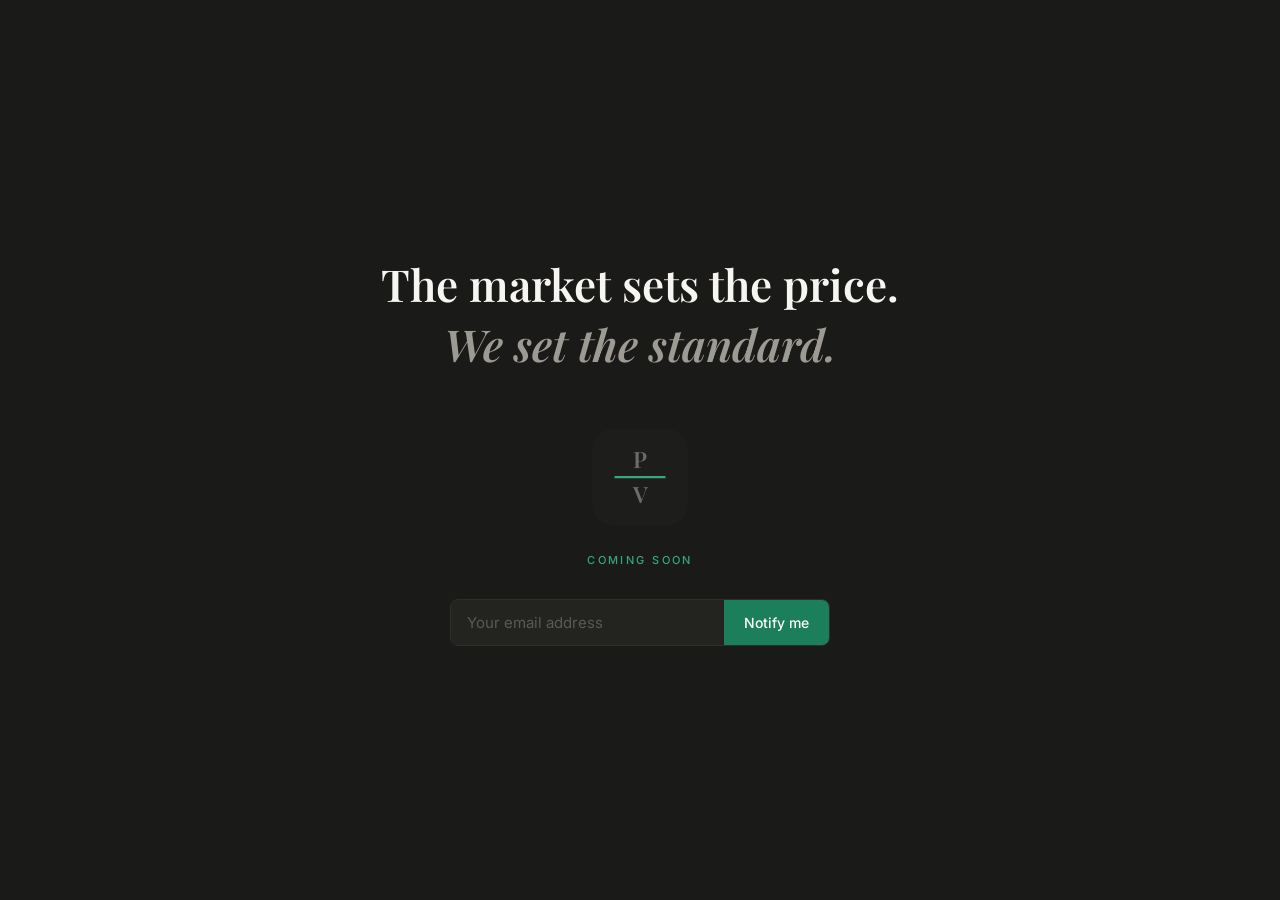
<file: index.html>
<!DOCTYPE html>
<html lang="en">
<head>
  <meta charset="UTF-8" />
  <meta name="viewport" content="width=device-width, initial-scale=1.0" />
  <title>Par Value — Coming Soon</title>
  <meta name="description" content="A better way to buy and sell golf equipment. Coming soon." />
  <link rel="preconnect" href="https://fonts.googleapis.com" />
  <link rel="preconnect" href="https://fonts.gstatic.com" crossorigin />
  <link href="https://fonts.googleapis.com/css2?family=Playfair+Display:ital,wght@0,500;0,600;1,500&family=Inter:wght@400;500&display=swap" rel="stylesheet" />
  <style>
    *, *::before, *::after { box-sizing: border-box; margin: 0; padding: 0; }

    body {
      background: #1A1A18;
      color: #F6F5F1;
      font-family: 'Inter', system-ui, sans-serif;
      min-height: 100vh;
      display: flex;
      flex-direction: column;
      align-items: center;
      justify-content: center;
      padding: 40px 24px;
      position: relative;
      overflow: hidden;
    }

    .bg-logo {
      position: absolute;
      top: 50%;
      left: 50%;
      transform: translate(-50%, -50%);
      opacity: 0.04;
      pointer-events: none;
      user-select: none;
    }

    .content {
      position: relative;
      z-index: 1;
      display: flex;
      flex-direction: column;
      align-items: center;
    }

    .eyebrow {
      font-size: 0.6875rem;
      font-weight: 500;
      text-transform: uppercase;
      letter-spacing: 0.22em;
      color: #35A87D;
      margin-bottom: 20px;
      text-align: center;
    }

    h1 {
      font-family: 'Playfair Display', Georgia, serif;
      font-size: clamp(1.75rem, 4vw, 2.75rem);
      font-weight: 600;
      line-height: 1.35;
      text-align: center;
      color: #F6F5F1;
      max-width: 720px;
      white-space: nowrap;
      margin-bottom: 20px;
    }

    h1 em { font-style: italic; color: #9C9A92; }

    .divider {
      width: 1px;
      height: 48px;
      background: #2E2E2A;
      margin: 36px auto;
    }

    p {
      font-size: 1rem;
      color: #9C9A92;
      text-align: center;
      max-width: 380px;
      line-height: 1.7;
      margin-bottom: 40px;
    }

    .notify-form {
      display: flex;
      max-width: 380px;
      width: 100%;
      border: 1px solid #2E2E2A;
      border-radius: 8px;
      overflow: hidden;
    }

    .notify-form input {
      flex: 1;
      padding: 13px 16px;
      background: #232320;
      border: none;
      color: #F6F5F1;
      font-size: 0.9375rem;
      font-family: 'Inter', sans-serif;
      outline: none;
    }

    .notify-form input::placeholder { color: #5A5955; }

    .notify-form button {
      padding: 13px 20px;
      background: #1A7F5A;
      color: #fff;
      border: none;
      font-size: 0.875rem;
      font-weight: 500;
      font-family: 'Inter', sans-serif;
      cursor: pointer;
      white-space: nowrap;
    }

    .notify-form button:hover { background: #14674A; }

    .success {
      display: none;
      font-size: 0.9rem;
      color: #35A87D;
      text-align: center;
      margin-top: 14px;
      letter-spacing: 0.02em;
    }
  </style>
</head>
<body>

  <div class="content">

    <h1>The market sets the price.<br><em>We set the standard.</em></h1>

    <div style="margin: 36px 0 24px;">
      <svg xmlns="http://www.w3.org/2000/svg" viewBox="0 0 256 256" width="96" height="96">
        <rect width="256" height="256" rx="56" fill="#232320" opacity="0.35"/>
        <line x1="60" y1="128" x2="196" y2="128" stroke="#35A87D" stroke-width="6"/>
        <text x="128" y="104" text-anchor="middle" opacity="0.35" style="font-family:'Playfair Display',Georgia,serif;font-size:60px;font-weight:600;fill:#FFFFFF">P</text>
        <text x="128" y="196" text-anchor="middle" opacity="0.35" style="font-family:'Playfair Display',Georgia,serif;font-size:60px;font-weight:600;fill:#FFFFFF">V</text>
      </svg>
    </div>

    <div class="eyebrow" style="margin-bottom: 32px;">Coming soon</div>

    <form class="notify-form" action="https://formspree.io/f/xvzjzedj" method="POST">
      <input type="email" name="email" placeholder="Your email address" required />
      <button type="submit">Notify me</button>
    </form>

    <p class="success" id="success">You're on the list. We'll be in touch.</p>

  </div>

  <script>
    const form = document.querySelector('.notify-form');
    form.addEventListener('submit', async (e) => {
      e.preventDefault();
      const data = new FormData(form);
      const res = await fetch(form.action, {
        method: 'POST',
        body: data,
        headers: { 'Accept': 'application/json' }
      });
      if (res.ok) {
        form.style.display = 'none';
        document.getElementById('success').style.display = 'block';
      }
    });
  </script>

</body>
</html>
</file>
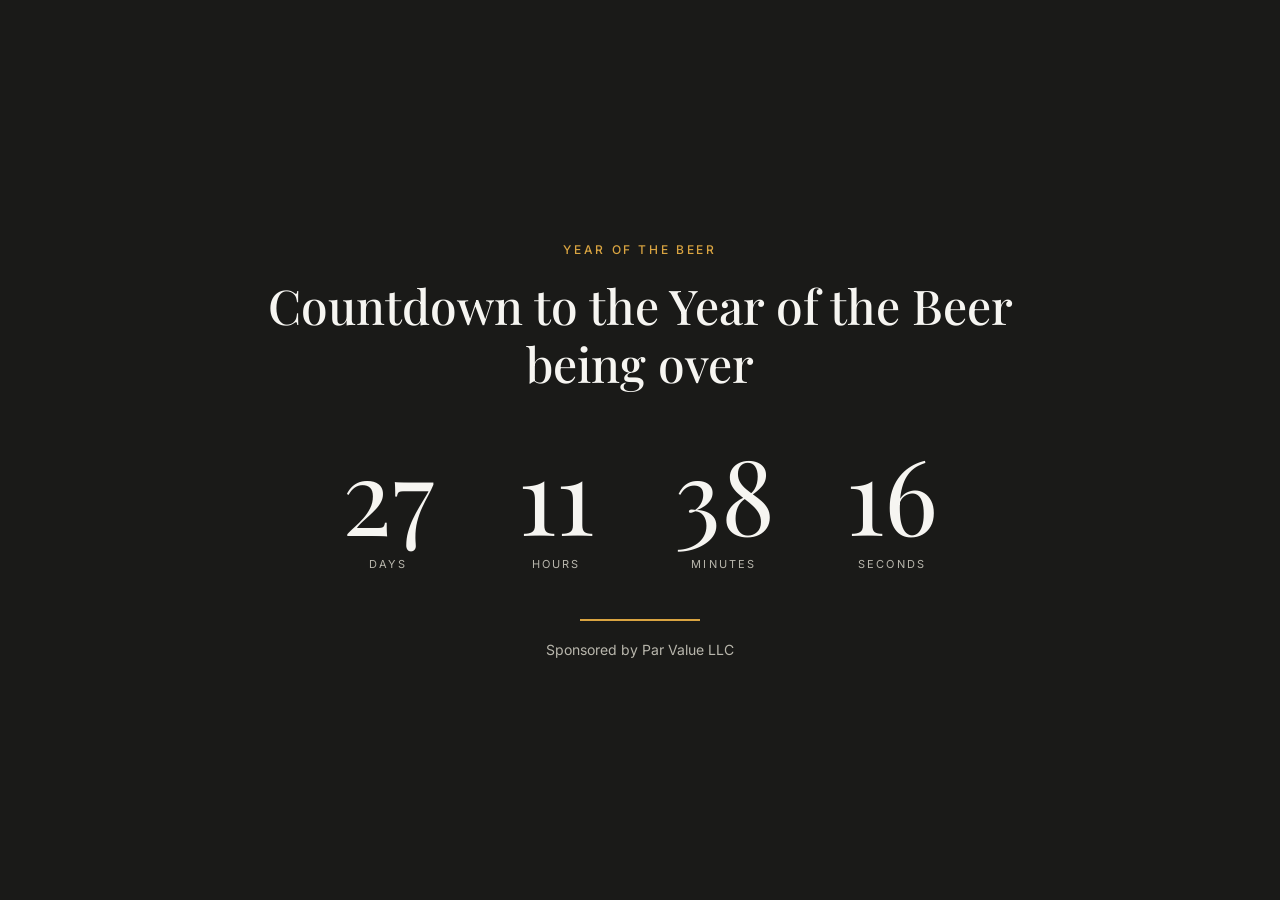
<file: yearofthebeer/index.html>
<!DOCTYPE html>
<html lang="en">
<head>
  <meta charset="UTF-8" />
  <meta name="viewport" content="width=device-width, initial-scale=1.0" />
  <title>Year of the Beer — Countdown</title>
  <meta name="description" content="Countdown to the Year of the Beer being over." />
  <link rel="preconnect" href="https://fonts.googleapis.com" />
  <link rel="preconnect" href="https://fonts.gstatic.com" crossorigin />
  <link href="https://fonts.googleapis.com/css2?family=Playfair+Display:ital,wght@0,500;0,600;1,500&family=Inter:wght@400;500;600&display=swap" rel="stylesheet" />
  <style>
    *, *::before, *::after { box-sizing: border-box; margin: 0; padding: 0; }

    body {
      background: #1A1A18;
      color: #F6F5F1;
      font-family: 'Inter', system-ui, sans-serif;
      min-height: 100vh;
      display: flex;
      flex-direction: column;
      align-items: center;
      justify-content: center;
      padding: 40px 20px;
      text-align: center;
    }

    .eyebrow {
      font-size: 0.75rem;
      font-weight: 500;
      text-transform: uppercase;
      letter-spacing: 0.22em;
      color: #D9A441;
      margin-bottom: 20px;
    }

    h1 {
      font-family: 'Playfair Display', Georgia, serif;
      font-weight: 500;
      font-size: clamp(1.75rem, 5vw, 3rem);
      line-height: 1.2;
      max-width: 780px;
      margin-bottom: 48px;
    }

    .clock {
      display: flex;
      gap: clamp(10px, 3vw, 28px);
      justify-content: center;
    }

    .unit {
      display: flex;
      flex-direction: column;
      align-items: center;
      min-width: clamp(64px, 18vw, 140px);
    }

    .num {
      font-family: 'Playfair Display', Georgia, serif;
      font-variant-numeric: tabular-nums;
      font-size: clamp(2.5rem, 11vw, 6.5rem);
      line-height: 1;
      color: #F6F5F1;
    }

    .label {
      margin-top: 12px;
      font-size: 0.6875rem;
      text-transform: uppercase;
      letter-spacing: 0.2em;
      color: #B8B6AC;
    }

    .rule {
      width: 120px;
      height: 2px;
      background: #D9A441;
      margin: 48px auto 20px;
    }

    .target {
      font-size: 0.875rem;
      color: #B8B6AC;
    }

    .done { display: none; font-family: 'Playfair Display', Georgia, serif; font-size: clamp(2rem, 7vw, 4rem); }
    body.over .clock, body.over .rule, body.over .target { display: none; }
    body.over .done { display: block; }
  </style>
</head>
<body>
  <div class="eyebrow">Year of the Beer</div>
  <h1>Countdown to the Year of the Beer being over</h1>

  <div class="clock" role="timer" aria-live="off">
    <div class="unit"><span class="num" id="d">--</span><span class="label">Days</span></div>
    <div class="unit"><span class="num" id="h">--</span><span class="label">Hours</span></div>
    <div class="unit"><span class="num" id="m">--</span><span class="label">Minutes</span></div>
    <div class="unit"><span class="num" id="s">--</span><span class="label">Seconds</span></div>
  </div>

  <div class="done">The Year of the Beer is over.</div>

  <div class="rule"></div>
  <div class="target">Sponsored by Par Value LLC</div>

  <script>
    // Midnight Eastern (EST, UTC-5) on 1/1/2027 — same moment for every viewer.
    const TARGET = Date.parse('2027-01-01T00:00:00-05:00')

    const pad = n => String(n).padStart(2, '0')
    const els = { d: document.getElementById('d'), h: document.getElementById('h'), m: document.getElementById('m'), s: document.getElementById('s') }

    function tick() {
      const ms = TARGET - Date.now()
      if (ms <= 0) {
        document.body.classList.add('over')
        return
      }
      const total = Math.floor(ms / 1000)
      els.d.textContent = Math.floor(total / 86400)
      els.h.textContent = pad(Math.floor((total % 86400) / 3600))
      els.m.textContent = pad(Math.floor((total % 3600) / 60))
      els.s.textContent = pad(total % 60)
    }

    tick()
    setInterval(tick, 250)
  </script>
</body>
</html>
</file>
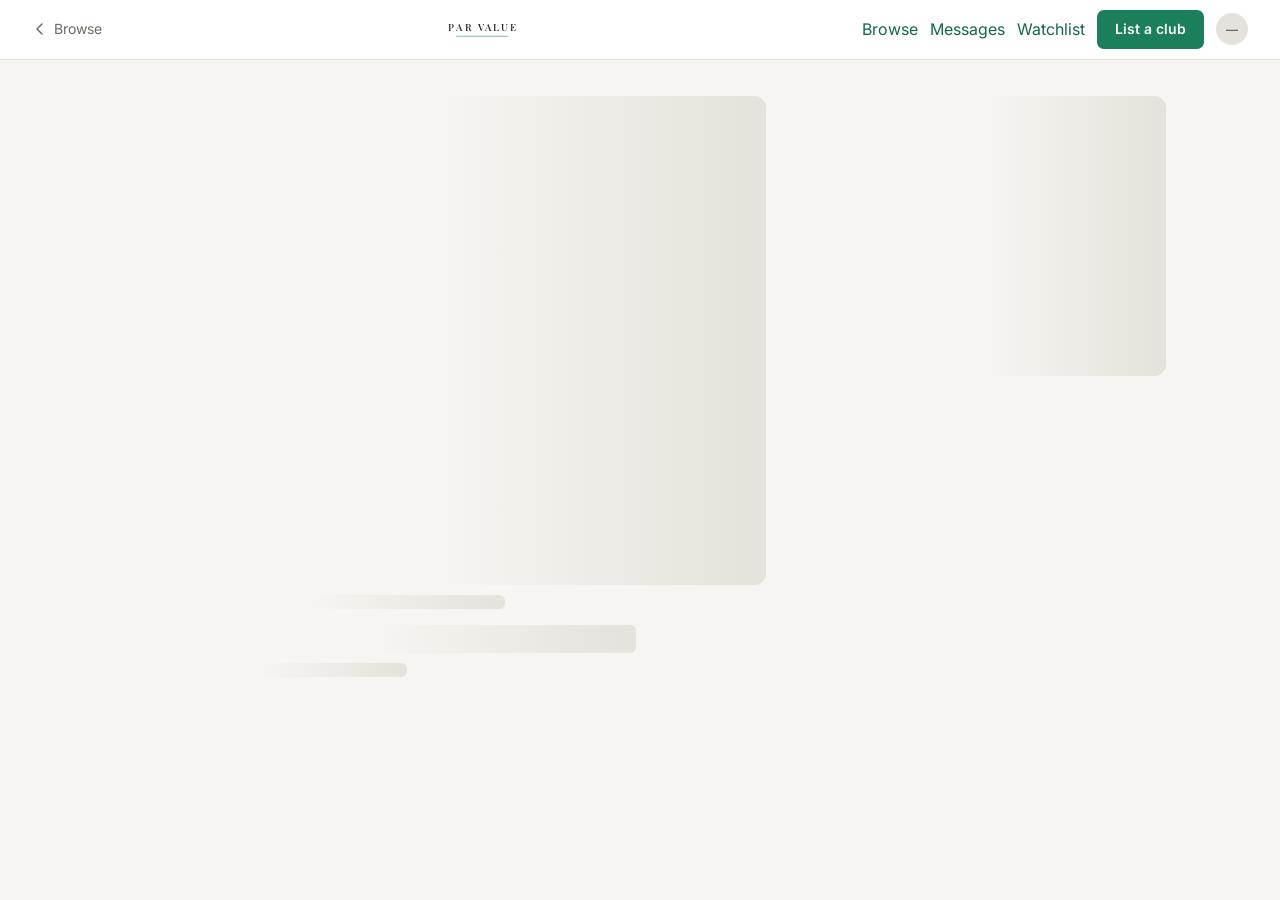
<file: listing.html>
<!DOCTYPE html>
<html lang="en">
<head>
  <meta charset="UTF-8" />
  <meta name="viewport" content="width=device-width, initial-scale=1.0" />
  <title>Listing — Par Value</title>
  <link rel="preconnect" href="https://fonts.googleapis.com" />
  <link rel="preconnect" href="https://fonts.gstatic.com" crossorigin />
  <link href="https://fonts.googleapis.com/css2?family=Playfair+Display:ital,wght@0,500;0,600;1,500&family=Inter:wght@400;500;600&display=swap" rel="stylesheet" />
  <link rel="stylesheet" href="css/styles.css" />
  <style>
    body { background: var(--pv-paper); }

    /* ── Nav ── */
    .nav {
      background: var(--pv-surface);
      border-bottom: 1px solid var(--pv-border);
      padding: 0 32px;
      display: flex;
      align-items: center;
      justify-content: space-between;
      height: 60px;
      position: sticky;
      top: 0;
      z-index: 100;
    }
    .nav-logo svg { display: block; }
    .nav-back {
      font-size: 0.875rem;
      color: var(--pv-text-secondary);
      text-decoration: none;
      display: flex;
      align-items: center;
      gap: 6px;
    }
    .nav-back:hover { color: var(--pv-ink); text-decoration: none; }
    .nav-actions { display: flex; align-items: center; gap: 12px; }
    .btn-sell {
      padding: 8px 18px;
      background: var(--pv-green);
      color: #fff;
      border: none;
      border-radius: 7px;
      font-size: 0.875rem;
      font-weight: 600;
      font-family: var(--font-sans);
      cursor: pointer;
      text-decoration: none;
    }
    .btn-sell:hover { background: var(--pv-green-dark); text-decoration: none; color: #fff; }

    /* ── Layout ── */
    .listing-wrap {
      max-width: 1100px;
      margin: 0 auto;
      padding: 36px 24px 80px;
      display: grid;
      grid-template-columns: 1fr 360px;
      gap: 40px;
      align-items: start;
    }

    /* ── Left column ── */
    /* Photo gallery */
    .gallery { margin-bottom: 32px; }

    .gallery-main {
      aspect-ratio: 4/3;
      border-radius: 12px;
      overflow: hidden;
      background: var(--pv-paper);
      border: 1px solid var(--pv-border);
      position: relative;
      margin-bottom: 10px;
    }

    .gallery-main img {
      width: 100%;
      height: 100%;
      object-fit: cover;
    }

    .gallery-placeholder {
      width: 100%;
      height: 100%;
      display: flex;
      align-items: center;
      justify-content: center;
      color: var(--pv-border);
    }

    .gallery-placeholder svg { width: 72px; height: 72px; }

    .gallery-thumbs {
      display: flex;
      gap: 8px;
      overflow-x: auto;
      scrollbar-width: none;
    }

    .gallery-thumbs::-webkit-scrollbar { display: none; }

    .gallery-thumb {
      flex-shrink: 0;
      width: 72px;
      height: 72px;
      border-radius: 7px;
      overflow: hidden;
      border: 2px solid transparent;
      cursor: pointer;
      transition: border-color 0.12s;
    }

    .gallery-thumb.active { border-color: var(--pv-green); }
    .gallery-thumb img { width: 100%; height: 100%; object-fit: cover; }

    /* Club details */
    .listing-header { margin-bottom: 24px; }

    .listing-category {
      font-size: 0.6875rem;
      font-weight: 600;
      text-transform: uppercase;
      letter-spacing: 0.12em;
      color: var(--pv-text-tertiary);
      margin-bottom: 6px;
      display: flex;
      align-items: center;
      gap: 6px;
    }

    .listing-category svg { color: var(--pv-text-tertiary); }

    .listing-title {
      font-family: var(--font-display);
      font-size: 1.75rem;
      font-weight: 600;
      line-height: 1.2;
      margin-bottom: 8px;
    }

    .listing-brand-model {
      font-size: 1rem;
      color: var(--pv-text-secondary);
      margin-bottom: 16px;
    }

    .listing-specs {
      display: flex;
      flex-wrap: wrap;
      gap: 8px;
      margin-bottom: 20px;
    }

    .spec-tag {
      padding: 5px 12px;
      border: 1px solid var(--pv-border);
      border-radius: 6px;
      font-size: 0.8125rem;
      color: var(--pv-text-secondary);
      background: var(--pv-surface);
    }

    .spec-tag strong { color: var(--pv-ink); font-weight: 600; }

    .listing-description {
      font-size: 0.9375rem;
      line-height: 1.7;
      color: var(--pv-text-secondary);
      margin-bottom: 28px;
    }

    /* Market section */
    .market-section {
      background: var(--pv-surface);
      border: 1px solid var(--pv-border);
      border-radius: 12px;
      padding: 24px;
      margin-bottom: 20px;
    }

    .market-section h3 {
      font-size: 0.75rem;
      font-weight: 600;
      text-transform: uppercase;
      letter-spacing: 0.12em;
      color: var(--pv-text-tertiary);
      margin-bottom: 16px;
    }

    /* Price history chart */
    .price-chart-wrap { margin-top: 20px; }
    .price-chart-wrap h3 { margin-bottom: 12px; }

    .price-chart {
      width: 100%;
      height: 80px;
      overflow: visible;
    }

    .chart-no-data {
      font-size: 0.8125rem;
      color: var(--pv-text-tertiary);
      font-style: italic;
    }

    .price-chart-meta {
      display: flex;
      justify-content: space-between;
      margin-top: 6px;
      font-size: 0.75rem;
      color: var(--pv-text-tertiary);
    }

    /* Condition ratings summary */
    .ratings-section {
      background: var(--pv-surface);
      border: 1px solid var(--pv-border);
      border-radius: 12px;
      padding: 24px;
      margin-bottom: 20px;
    }

    .ratings-section h3 {
      font-size: 0.75rem;
      font-weight: 600;
      text-transform: uppercase;
      letter-spacing: 0.12em;
      color: var(--pv-text-tertiary);
      margin-bottom: 16px;
    }

    .rating-row {
      display: flex;
      align-items: center;
      gap: 10px;
      margin-bottom: 8px;
    }

    .rating-row:last-child { margin-bottom: 0; }

    .rating-label {
      font-size: 0.8125rem;
      width: 120px;
      flex-shrink: 0;
      color: var(--pv-text-secondary);
    }

    .rating-bar-track {
      flex: 1;
      height: 6px;
      background: var(--pv-paper);
      border-radius: 3px;
      overflow: hidden;
    }

    .rating-bar-fill {
      height: 100%;
      border-radius: 3px;
      background: var(--pv-green);
      transition: width 0.4s;
    }

    .rating-count {
      font-size: 0.75rem;
      color: var(--pv-text-tertiary);
      width: 20px;
      text-align: right;
    }

    /* ── Right column (sticky sidebar) ── */
    .listing-sidebar {
      position: sticky;
      top: 80px;
      display: flex;
      flex-direction: column;
      gap: 16px;
    }

    .price-card {
      background: var(--pv-surface);
      border: 1px solid var(--pv-border);
      border-radius: 12px;
      padding: 24px;
    }

    .price-card .asking-label {
      font-size: 0.6875rem;
      font-weight: 600;
      text-transform: uppercase;
      letter-spacing: 0.12em;
      color: var(--pv-text-tertiary);
      margin-bottom: 4px;
    }

    .price-card .asking-price {
      font-family: var(--font-display);
      font-size: 2.25rem;
      font-weight: 600;
      color: var(--pv-ink);
      margin-bottom: 6px;
      line-height: 1;
    }

    .price-card .condition-badge {
      display: inline-flex;
      align-items: center;
      gap: 5px;
      padding: 4px 10px;
      border-radius: 5px;
      font-size: 0.75rem;
      font-weight: 600;
      background: var(--pv-paper);
      color: var(--pv-text-secondary);
      margin-bottom: 20px;
    }

    .price-card .par-meter-wrap { margin-bottom: 20px; }

    .btn-buy {
      width: 100%;
      padding: 13px;
      background: var(--pv-green);
      color: #fff;
      border: none;
      border-radius: 8px;
      font-size: 1rem;
      font-weight: 600;
      font-family: var(--font-sans);
      cursor: pointer;
      margin-bottom: 10px;
      transition: background 0.15s;
    }

    .btn-buy:hover { background: var(--pv-green-dark); }

    .btn-offer {
      width: 100%;
      padding: 12px;
      background: var(--pv-surface);
      color: var(--pv-ink);
      border: 1px solid var(--pv-border);
      border-radius: 8px;
      font-size: 0.9375rem;
      font-weight: 600;
      font-family: var(--font-sans);
      cursor: pointer;
      margin-bottom: 10px;
      transition: border-color 0.15s;
    }

    .btn-offer:hover { border-color: var(--pv-ink); }

    .btn-message {
      width: 100%;
      padding: 11px;
      background: transparent;
      color: var(--pv-text-secondary);
      border: 1px solid var(--pv-border);
      border-radius: 8px;
      font-size: 0.875rem;
      font-weight: 500;
      font-family: var(--font-sans);
      cursor: pointer;
      transition: color 0.15s, border-color 0.15s;
    }

    .btn-message:hover { color: var(--pv-ink); border-color: var(--pv-ink); }

    .price-card-footer {
      display: flex;
      align-items: center;
      justify-content: center;
      gap: 6px;
      margin-top: 16px;
      font-size: 0.75rem;
      color: var(--pv-text-tertiary);
    }

    /* Seller card */
    .seller-card {
      background: var(--pv-surface);
      border: 1px solid var(--pv-border);
      border-radius: 12px;
      padding: 20px;
    }

    .seller-card h3 {
      font-size: 0.6875rem;
      font-weight: 600;
      text-transform: uppercase;
      letter-spacing: 0.12em;
      color: var(--pv-text-tertiary);
      margin-bottom: 14px;
    }

    .seller-info {
      display: flex;
      align-items: center;
      gap: 12px;
    }

    .seller-avatar {
      width: 44px;
      height: 44px;
      border-radius: 50%;
      background: var(--pv-paper);
      border: 1px solid var(--pv-border);
      display: flex;
      align-items: center;
      justify-content: center;
      font-size: 1rem;
      font-weight: 600;
      color: var(--pv-text-secondary);
      flex-shrink: 0;
      overflow: hidden;
    }

    .seller-avatar img { width: 100%; height: 100%; object-fit: cover; }

    .seller-name {
      font-weight: 600;
      font-size: 0.9375rem;
      color: var(--pv-ink);
    }

    .seller-meta {
      font-size: 0.8125rem;
      color: var(--pv-text-secondary);
      margin-top: 2px;
    }

    .seller-type-badge {
      display: inline-block;
      padding: 2px 7px;
      border-radius: 4px;
      font-size: 0.6875rem;
      font-weight: 600;
      background: #E8F5EE;
      color: var(--pv-green);
      margin-left: 6px;
    }

    /* Offer modal */
    .modal-overlay {
      display: none;
      position: fixed;
      inset: 0;
      background: rgba(0,0,0,0.4);
      z-index: 200;
      align-items: center;
      justify-content: center;
    }

    .modal-overlay.open { display: flex; }

    .modal {
      background: var(--pv-surface);
      border-radius: 16px;
      padding: 32px;
      width: 100%;
      max-width: 400px;
      margin: 20px;
    }

    .modal h2 {
      font-family: var(--font-display);
      font-size: 1.25rem;
      font-weight: 600;
      margin-bottom: 6px;
    }

    .modal p { font-size: 0.875rem; color: var(--pv-text-secondary); margin-bottom: 20px; }

    .modal .fg { margin-bottom: 16px; }
    .modal .fg label {
      display: block;
      font-size: 0.75rem;
      font-weight: 600;
      text-transform: uppercase;
      letter-spacing: 0.12em;
      color: var(--pv-text-tertiary);
      margin-bottom: 6px;
    }

    .modal .price-input-wrap { position: relative; }
    .modal .price-input-wrap span {
      position: absolute;
      left: 14px;
      top: 50%;
      transform: translateY(-50%);
      color: var(--pv-text-secondary);
    }
    .modal .price-input-wrap input {
      width: 100%;
      padding: 11px 14px 11px 26px;
      border: 1px solid var(--pv-border);
      border-radius: 8px;
      font-size: 1.125rem;
      font-family: var(--font-sans);
      outline: none;
    }
    .modal .price-input-wrap input:focus { border-color: var(--pv-green); }

    .modal-actions { display: flex; gap: 10px; margin-top: 4px; }
    .modal-actions .btn-buy { margin-bottom: 0; }
    .btn-cancel {
      padding: 12px 18px;
      background: transparent;
      color: var(--pv-text-secondary);
      border: 1px solid var(--pv-border);
      border-radius: 8px;
      font-size: 0.9375rem;
      font-weight: 500;
      font-family: var(--font-sans);
      cursor: pointer;
    }

    .error-msg {
      background: #FEF2F2;
      border: 1px solid #FECACA;
      color: #991B1B;
      font-size: 0.875rem;
      padding: 10px 14px;
      border-radius: 8px;
      margin-bottom: 14px;
      display: none;
    }

    /* Loading skeleton */
    .skeleton {
      background: linear-gradient(90deg, var(--pv-paper) 25%, var(--pv-border) 50%, var(--pv-paper) 75%);
      background-size: 200% 100%;
      animation: shimmer 1.4s infinite;
      border-radius: 6px;
    }
    @keyframes shimmer { to { background-position: -200% 0; } }

    @media (max-width: 860px) {
      .listing-wrap {
        grid-template-columns: 1fr;
        padding: 24px 16px 60px;
        gap: 28px;
      }
      .listing-sidebar { position: static; }
      .listing-sidebar { order: -1; }
    }
  </style>
</head>
<body>

  <nav class="nav">
    <a class="nav-back" href="browse.html">
      <svg width="16" height="16" viewBox="0 0 16 16" fill="none"><path d="M10 3L5 8l5 5" stroke="currentColor" stroke-width="1.5" stroke-linecap="round" stroke-linejoin="round"/></svg>
      Browse
    </a>
    <a class="nav-logo" href="browse.html">
      <svg xmlns="http://www.w3.org/2000/svg" viewBox="0 0 440 100" height="26">
        <text x="224" y="54" text-anchor="middle" style="font-family:'Playfair Display',Georgia,serif;font-size:38px;font-weight:500;letter-spacing:8px;fill:#1A1A18">PAR VALUE</text>
        <line x1="120" y1="74" x2="320" y2="74" stroke="#1A7F5A" stroke-width="2"/>
      </svg>
    </a>
    <div class="nav-actions">
      <a class="nav-link" href="browse.html">Browse</a>
      <a class="nav-link" href="messages.html">Messages</a>
      <a class="nav-link" href="watchlist.html">Watchlist</a>
      <a class="btn-sell" href="sell.html">List a club</a>
      <button class="nav-user" id="nav-user-btn" style="width:32px;height:32px;border-radius:50%;background:var(--pv-border);border:none;cursor:pointer;font-size:0.75rem;font-weight:600;font-family:var(--font-sans);color:var(--pv-text-secondary)">—</button>
    </div>
  </nav>

  <div class="listing-wrap" id="listing-wrap">
    <!-- Content injected by JS -->
    <div>
      <div class="skeleton" style="aspect-ratio:4/3;border-radius:12px;margin-bottom:10px"></div>
      <div class="skeleton" style="height:14px;width:60%;margin-bottom:16px"></div>
      <div class="skeleton" style="height:28px;width:80%;margin-bottom:10px"></div>
      <div class="skeleton" style="height:14px;width:45%"></div>
    </div>
    <div>
      <div class="skeleton" style="height:280px;border-radius:12px"></div>
    </div>
  </div>

  <!-- Offer modal -->
  <div class="modal-overlay" id="offer-modal">
    <div class="modal">
      <h2>Make an offer</h2>
      <p id="offer-modal-subtitle">Seller will have 48 hours to accept or decline.</p>
      <div class="error-msg" id="offer-error"></div>
      <div class="fg">
        <label>Your offer</label>
        <div class="price-input-wrap">
          <span>$</span>
          <input type="number" id="offer-amount" min="1" step="1" placeholder="0" />
        </div>
      </div>
      <div class="fg">
        <label>Message (optional)</label>
        <textarea id="offer-message" style="width:100%;padding:10px 14px;border:1px solid var(--pv-border);border-radius:8px;font-size:0.9375rem;font-family:var(--font-sans);resize:none;height:72px;outline:none" placeholder="Any notes for the seller…"></textarea>
      </div>
      <div class="modal-actions">
        <button class="btn-buy" id="offer-submit-btn" onclick="submitOffer()">Send offer</button>
        <button class="btn-cancel" onclick="closeOfferModal()">Cancel</button>
      </div>
    </div>
  </div>

  <script type="module">
    import { supabase } from './js/supabase.js'
    import { getMarketAverage, getPriceHistory, renderParMeter } from './js/market.js'
    import { STATE_NAME } from './js/states.js'
    import { initNav } from './js/nav.js'

    const params = new URLSearchParams(location.search)
    const listingId = params.get('id')

    const navResult = await initNav(supabase)
    const session = navResult?.session ?? null

    if (!listingId) {
      window.location.href = 'browse.html'
    }

    // ── Load listing ────────────────────────────────────────
    const { data: listing, error } = await supabase
      .from('listings')
      .select(`
        *,
        listing_images(url, position),
        profiles:user_id(id, full_name, avatar_url, seller_type, rating, sales_count, state)
      `)
      .eq('id', listingId)
      .single()

    if (error || !listing) {
      document.getElementById('listing-wrap').innerHTML = `
        <div style="grid-column:1/-1;text-align:center;padding:80px 20px">
          <h2 style="font-family:var(--font-display);margin-bottom:8px">Listing not found</h2>
          <p style="color:var(--pv-text-secondary)">It may have been removed. <a href="browse.html">Browse other clubs</a></p>
        </div>
      `
      return
    }

    const images = [...(listing.listing_images || [])].sort((a, b) => a.position - b.position)
    const seller = listing.profiles

    // ── Log view (fire-and-forget) ───────────────────────────
    supabase.from('listing_views').insert({ listing_id: listingId, viewer_id: session?.user?.id ?? null })

    // ── Load market + price history in parallel ─────────────
    const [marketRow, priceHistory, conditionRatings, watchlistRow] = await Promise.all([
      getMarketAverage(listing.brand, listing.model, listing.condition),
      getPriceHistory(listing.brand, listing.model, 90),
      supabase.from('condition_ratings').select('actual_condition').eq('listing_id', listingId),
      session ? supabase.from('watchlist').select('id').eq('listing_id', listingId).eq('user_id', session.user.id).maybeSingle() : Promise.resolve({ data: null }),
    ])

    let isWatching = !!watchlistRow?.data

    // ── Render page ─────────────────────────────────────────
    const isOwner = session?.user?.id === listing.user_id

    document.title = `${listing.brand} ${listing.model} — Par Value`

    document.getElementById('listing-wrap').innerHTML = `
      <!-- Left column -->
      <div class="listing-left">

        <!-- Gallery -->
        <div class="gallery">
          <div class="gallery-main" id="gallery-main">
            ${images.length
              ? `<img id="main-img" src="${images[0].url}" alt="${listing.brand} ${listing.model}" />`
              : `<div class="gallery-placeholder">${catIconLarge(listing.category)}</div>`
            }
          </div>
          ${images.length > 1 ? `
            <div class="gallery-thumbs">
              ${images.map((img, i) => `
                <div class="gallery-thumb ${i === 0 ? 'active' : ''}" onclick="setMainPhoto('${img.url}', this)">
                  <img src="${img.url}" alt="Photo ${i+1}" />
                </div>
              `).join('')}
            </div>
          ` : ''}
        </div>

        <!-- Club header -->
        <div class="listing-header">
          <div class="listing-category">
            ${catIconSmall(listing.category)}
            ${CAT_LABELS[listing.category] || listing.category}
          </div>
          <h1 class="listing-title">${listing.brand} ${listing.model}</h1>
          <div class="listing-specs">
            ${specTag('Condition', CONDITION_LABELS[listing.condition] || listing.condition)}
            ${listing.year ? specTag('Year', listing.year) : ''}
            ${listing.loft ? specTag('Loft', listing.loft) : ''}
            ${listing.flex ? specTag('Flex', FLEX_LABELS[listing.flex] || listing.flex) : ''}
            ${listing.shaft ? specTag('Shaft', listing.shaft) : ''}
            ${specTag('Hand', listing.hand === 'left' ? 'Left-handed' : 'Right-handed')}
            ${listing.location ? specTag('Location', listing.location) : ''}
          </div>
          ${listing.description ? `<p class="listing-description">${escapeHTML(listing.description)}</p>` : ''}
        </div>

        <!-- Market pricing -->
        <div class="market-section">
          <h3>Market pricing</h3>
          <div id="par-meter-container"></div>
          ${marketRow ? `
            <div style="display:flex;gap:24px;margin-top:16px;padding-top:16px;border-top:1px solid var(--pv-border)">
              <div>
                <div style="font-size:0.6875rem;font-weight:600;text-transform:uppercase;letter-spacing:0.1em;color:var(--pv-text-tertiary);margin-bottom:3px">Avg price</div>
                <div style="font-size:1rem;font-weight:600;color:var(--pv-ink)">$${fmt(marketRow.avg_price)}</div>
              </div>
              <div>
                <div style="font-size:0.6875rem;font-weight:600;text-transform:uppercase;letter-spacing:0.1em;color:var(--pv-text-tertiary);margin-bottom:3px">Low</div>
                <div style="font-size:1rem;font-weight:600;color:var(--pv-below-par)">$${fmt(marketRow.low_price)}</div>
              </div>
              <div>
                <div style="font-size:0.6875rem;font-weight:600;text-transform:uppercase;letter-spacing:0.1em;color:var(--pv-text-tertiary);margin-bottom:3px">High</div>
                <div style="font-size:1rem;font-weight:600;color:var(--pv-above-par)">$${fmt(marketRow.high_price)}</div>
              </div>
            </div>
          ` : ''}

          <!-- Price history chart -->
          <div class="price-chart-wrap">
            <h3>Price history (90 days)</h3>
            <div id="price-chart-container"></div>
          </div>
        </div>

        <!-- Buyer condition ratings -->
        <div class="ratings-section" id="ratings-section" style="display:none">
          <h3>Buyer condition ratings</h3>
          <div id="ratings-bars"></div>
        </div>

      </div>

      <!-- Right column -->
      <div class="listing-sidebar">

        <div class="price-card">
          <div class="asking-label">Asking price</div>
          <div class="asking-price">$${fmt(listing.price)}</div>
          <span class="condition-badge">
            <svg width="8" height="8" viewBox="0 0 8 8"><circle cx="4" cy="4" r="3.5" fill="${conditionColor(listing.condition)}"/></svg>
            ${CONDITION_LABELS[listing.condition] || listing.condition}
          </span>

          <div class="par-meter-wrap" id="par-meter-sidebar"></div>

          ${isOwner
            ? `<a href="sell.html?edit=${listing.id}" class="btn-buy" style="display:block;text-align:center;text-decoration:none;margin-bottom:10px">Edit listing</a>`
            : `
              <button class="btn-buy" onclick="window.location.href='browse.html'">Buy now</button>
              <button class="btn-offer" onclick="openOfferModal()">Make an offer</button>
              <button class="btn-message" onclick="messagesSeller()">Message seller</button>
              <button class="btn-watch" id="watch-btn" onclick="toggleWatch()" style="width:100%;padding:10px;background:transparent;border:1px solid var(--pv-border);border-radius:8px;font-size:0.875rem;font-weight:500;font-family:var(--font-sans);cursor:pointer;display:flex;align-items:center;justify-content:center;gap:8px;color:var(--pv-text-secondary);margin-top:8px;transition:border-color 0.15s,color 0.15s">
                <svg width="14" height="14" viewBox="0 0 14 14" fill="${isWatching ? 'currentColor' : 'none'}" stroke="currentColor" stroke-width="1.4" id="watch-heart"><path d="M7 12S2 8.5 2 5a3 3 0 015-2.24A3 3 0 0112 5c0 3.5-5 7-5 7z"/></svg>
                <span id="watch-label">${isWatching ? 'Saved to watchlist' : 'Save to watchlist'}</span>
              </button>
            `
          }

          <div class="price-card-footer">
            <svg width="12" height="12" viewBox="0 0 12 12" fill="none"><path d="M6 1v5l3 2" stroke="var(--pv-text-tertiary)" stroke-width="1.2" stroke-linecap="round"/><circle cx="6" cy="6" r="5" stroke="var(--pv-text-tertiary)" stroke-width="1.2"/></svg>
            Listed ${timeAgo(listing.created_at)}
          </div>
        </div>

        <div class="seller-card">
          <h3>Seller</h3>
          <div class="seller-info">
            <div class="seller-avatar">
              ${seller?.avatar_url
                ? `<img src="${seller.avatar_url}" alt="${seller.full_name}" />`
                : (seller?.full_name?.[0] ?? '?').toUpperCase()
              }
            </div>
            <div>
              <div class="seller-name">
                ${escapeHTML(seller?.full_name || 'Anonymous')}
                ${seller?.seller_type === 'dealer' ? '<span class="seller-type-badge">Dealer</span>' : ''}
              </div>
              <div class="seller-meta">
                ${seller?.sales_count ? `${seller.sales_count} sale${seller.sales_count !== 1 ? 's' : ''}` : 'New seller'}
                ${seller?.state ? ` · ${STATE_NAME[seller.state] || seller.state}` : ''}
              </div>
            </div>
          </div>
        </div>

      </div>
    `

    // ── Render par-meter (both instances) ──────────────────
    renderParMeter(document.getElementById('par-meter-container'), listing.price, marketRow)
    renderParMeter(document.getElementById('par-meter-sidebar'), listing.price, marketRow)

    // ── Render price history chart ─────────────────────────
    renderPriceChart(priceHistory)

    // ── Render condition ratings ───────────────────────────
    renderConditionRatings(conditionRatings.data || [])

    // ── Watchlist toggle ───────────────────────────────────
    window.toggleWatch = async () => {
      if (!session) { window.location.href = `login.html?next=listing.html%3Fid%3D${listingId}`; return }
      const heart = document.getElementById('watch-heart')
      const label = document.getElementById('watch-label')
      if (isWatching) {
        await supabase.from('watchlist').delete().eq('listing_id', listingId).eq('user_id', session.user.id)
        isWatching = false
        heart.setAttribute('fill', 'none')
        label.textContent = 'Save to watchlist'
      } else {
        await supabase.from('watchlist').insert({ listing_id: listingId, user_id: session.user.id })
        isWatching = true
        heart.setAttribute('fill', 'currentColor')
        label.textContent = 'Saved to watchlist'
      }
    }

    // ── Gallery thumb switch ───────────────────────────────
    window.setMainPhoto = (url, thumbEl) => {
      document.getElementById('main-img').src = url
      document.querySelectorAll('.gallery-thumb').forEach(t => t.classList.remove('active'))
      thumbEl.classList.add('active')
    }

    // ── Offer modal ────────────────────────────────────────
    window.openOfferModal = () => {
      if (!session) { window.location.href = `login.html?next=listing.html?id=${listingId}`; return }
      document.getElementById('offer-modal-subtitle').textContent =
        `Offering on: ${listing.brand} ${listing.model} — listed at $${fmt(listing.price)}`
      document.getElementById('offer-modal').classList.add('open')
    }

    window.closeOfferModal = () => {
      document.getElementById('offer-modal').classList.remove('open')
      document.getElementById('offer-error').style.display = 'none'
    }

    window.submitOffer = async () => {
      const amount = Number(document.getElementById('offer-amount').value)
      const errorEl = document.getElementById('offer-error')
      const btn = document.getElementById('offer-submit-btn')
      errorEl.style.display = 'none'

      if (!amount || amount <= 0) {
        errorEl.textContent = 'Please enter a valid offer amount.'
        errorEl.style.display = 'block'
        return
      }

      btn.textContent = 'Sending…'
      btn.disabled = true

      const { error } = await supabase.from('offers').insert({
        listing_id: listingId,
        buyer_id: session.user.id,
        amount,
      })

      if (error) {
        errorEl.textContent = error.message
        errorEl.style.display = 'block'
        btn.textContent = 'Send offer'
        btn.disabled = false
      } else {
        closeOfferModal()
        // TODO: route to messages when messaging is built
      }
    }

    window.messagesSeller = () => {
      if (!session) { window.location.href = `login.html?next=listing.html?id=${listingId}`; return }
      window.location.href = `messages.html?listing=${listingId}&with=${listing.user_id}`
    }

    // ── Price history sparkline SVG ────────────────────────
    function renderPriceChart(history) {
      const container = document.getElementById('price-chart-container')
      if (!history || history.length < 2) {
        container.innerHTML = `<p class="chart-no-data">Not enough data yet — chart will populate as listings are made and sold.</p>`
        return
      }

      const prices = history.map(h => h.price)
      const dates  = history.map(h => new Date(h.recorded_at))
      const minP = Math.min(...prices)
      const maxP = Math.max(...prices)
      const minD = Math.min(...dates)
      const maxD = Math.max(...dates)

      const W = 600, H = 80, PAD = 8

      const x = (d) => PAD + ((new Date(d) - minD) / (maxD - minD || 1)) * (W - PAD * 2)
      const y = (p) => PAD + (1 - (p - minP) / (maxP - minP || 1)) * (H - PAD * 2)

      const pts = history.map(h => `${x(h.recorded_at)},${y(h.price)}`).join(' ')
      const areaBottom = `${x(history[history.length-1].recorded_at)},${H} ${x(history[0].recorded_at)},${H}`

      container.innerHTML = `
        <svg class="price-chart" viewBox="0 0 ${W} ${H}" preserveAspectRatio="none">
          <defs>
            <linearGradient id="chartGrad" x1="0" y1="0" x2="0" y2="1">
              <stop offset="0%" stop-color="#1A7F5A" stop-opacity="0.15"/>
              <stop offset="100%" stop-color="#1A7F5A" stop-opacity="0"/>
            </linearGradient>
          </defs>
          <polygon points="${pts} ${areaBottom}" fill="url(#chartGrad)"/>
          <polyline points="${pts}" fill="none" stroke="#1A7F5A" stroke-width="2" stroke-linejoin="round" stroke-linecap="round"/>
          ${history.map(h => `<circle cx="${x(h.recorded_at)}" cy="${y(h.price)}" r="3" fill="#1A7F5A"/>`).join('')}
        </svg>
        <div class="price-chart-meta">
          <span>${dates[0].toLocaleDateString('en-US', { month: 'short', day: 'numeric' })}</span>
          <span>$${fmt(minP)} — $${fmt(maxP)}</span>
          <span>${dates[dates.length-1].toLocaleDateString('en-US', { month: 'short', day: 'numeric' })}</span>
        </div>
      `
    }

    // ── Condition ratings bars ─────────────────────────────
    function renderConditionRatings(ratings) {
      const section = document.getElementById('ratings-section')
      const container = document.getElementById('ratings-bars')
      if (!ratings || ratings.length === 0) return

      section.style.display = 'block'
      const tiers = ['new', 'used_like_new', 'used_very_good', 'used_fair']
      const tierLabels = { new: 'New', used_like_new: 'Like New', used_very_good: 'Very Good', used_fair: 'Fair' }
      const counts = Object.fromEntries(tiers.map(t => [t, 0]))
      ratings.forEach(r => { if (counts[r.actual_condition] !== undefined) counts[r.actual_condition]++ })
      const total = ratings.length

      container.innerHTML = `
        <div style="font-size:0.8125rem;color:var(--pv-text-secondary);margin-bottom:12px">${total} buyer rating${total !== 1 ? 's' : ''}</div>
        ${tiers.map(t => `
          <div class="rating-row">
            <span class="rating-label">${tierLabels[t]}</span>
            <div class="rating-bar-track">
              <div class="rating-bar-fill" style="width:${total ? (counts[t]/total*100) : 0}%"></div>
            </div>
            <span class="rating-count">${counts[t]}</span>
          </div>
        `).join('')}
      `
    }

    // ── Helpers ────────────────────────────────────────────
    function fmt(n) { return Number(n).toLocaleString('en-US', { maximumFractionDigits: 0 }) }

    function specTag(label, value) {
      return `<span class="spec-tag"><strong>${label}</strong> &nbsp;${escapeHTML(String(value))}</span>`
    }

    function escapeHTML(str) {
      return str.replace(/&/g,'&amp;').replace(/</g,'&lt;').replace(/>/g,'&gt;').replace(/"/g,'&quot;')
    }

    function timeAgo(iso) {
      const s = (Date.now() - new Date(iso)) / 1000
      if (s < 60) return 'just now'
      if (s < 3600) return `${Math.floor(s/60)}m ago`
      if (s < 86400) return `${Math.floor(s/3600)}h ago`
      return `${Math.floor(s/86400)}d ago`
    }

    function conditionColor(cond) {
      return { new:'#1A7F5A', like_new:'#35A87D', excellent:'#6B9E84', very_good:'#6B6A64', good:'#9A8A6A', fair:'#B4532E' }[cond] || '#6B6A64'
    }

    function catIconSmall(cat) {
      const icons = {
        wood:   `<svg width="14" height="14" viewBox="0 0 44 44" fill="none"><path d="M6 28 C6 21 11 16 20 15 C29 14 36 17 37 22 C38 27 34 32 26 33 C18 34 6 35 6 28 Z" stroke="currentColor" stroke-width="2" stroke-linejoin="round"/><line x1="33" y1="16" x2="40" y2="4" stroke="currentColor" stroke-width="2" stroke-linecap="round"/></svg>`,
        iron:   `<svg width="14" height="14" viewBox="0 0 44 44" fill="none"><path d="M8 22 L30 16 L32 30 L10 34 Z" stroke="currentColor" stroke-width="2" stroke-linejoin="round"/><line x1="30" y1="16" x2="36" y2="4" stroke="currentColor" stroke-width="2" stroke-linecap="round"/></svg>`,
        wedge:  `<svg width="14" height="14" viewBox="0 0 44 44" fill="none"><path d="M6 20 L26 12 L30 32 L8 36 Z" stroke="currentColor" stroke-width="2" stroke-linejoin="round"/><line x1="26" y1="12" x2="31" y2="3" stroke="currentColor" stroke-width="2" stroke-linecap="round"/></svg>`,
        putter: `<svg width="14" height="14" viewBox="0 0 44 44" fill="none"><rect x="6" y="28" width="28" height="9" rx="1.5" stroke="currentColor" stroke-width="2"/><line x1="30" y1="28" x2="34" y2="6" stroke="currentColor" stroke-width="2" stroke-linecap="round"/></svg>`,
      }
      return icons[cat] || icons.iron
    }

    function catIconLarge(cat) {
      const icons = {
        wood:   `<svg width="72" height="72" viewBox="0 0 44 44" fill="none"><path d="M6 28 C6 21 11 16 20 15 C29 14 36 17 37 22 C38 27 34 32 26 33 C18 34 6 35 6 28 Z" stroke="currentColor" stroke-width="1.5" stroke-linejoin="round"/><line x1="33" y1="16" x2="40" y2="4" stroke="currentColor" stroke-width="1.5" stroke-linecap="round"/></svg>`,
        iron:   `<svg width="72" height="72" viewBox="0 0 44 44" fill="none"><path d="M8 22 L30 16 L32 30 L10 34 Z" stroke="currentColor" stroke-width="1.5" stroke-linejoin="round"/><line x1="30" y1="16" x2="36" y2="4" stroke="currentColor" stroke-width="1.5" stroke-linecap="round"/></svg>`,
        wedge:  `<svg width="72" height="72" viewBox="0 0 44 44" fill="none"><path d="M6 20 L26 12 L30 32 L8 36 Z" stroke="currentColor" stroke-width="1.5" stroke-linejoin="round"/><line x1="26" y1="12" x2="31" y2="3" stroke="currentColor" stroke-width="1.5" stroke-linecap="round"/></svg>`,
        putter: `<svg width="72" height="72" viewBox="0 0 44 44" fill="none"><rect x="6" y="28" width="28" height="9" rx="1.5" stroke="currentColor" stroke-width="1.5"/><line x1="30" y1="28" x2="34" y2="6" stroke="currentColor" stroke-width="1.5" stroke-linecap="round"/></svg>`,
      }
      return icons[cat] || icons.iron
    }

    const CAT_LABELS = { wood: 'Woods', iron: 'Irons', wedge: 'Wedges', putter: 'Putters' }
    const CONDITION_LABELS = { new:'New', like_new:'Like new', excellent:'Excellent', very_good:'Very good', good:'Good', fair:'Fair' }
    const FLEX_LABELS = { extra_stiff:'Extra Stiff (X)', stiff:'Stiff (S)', regular:'Regular (R)', senior:'Senior (A)', ladies:'Ladies (L)' }
  </script>

</body>
</html>
</file>
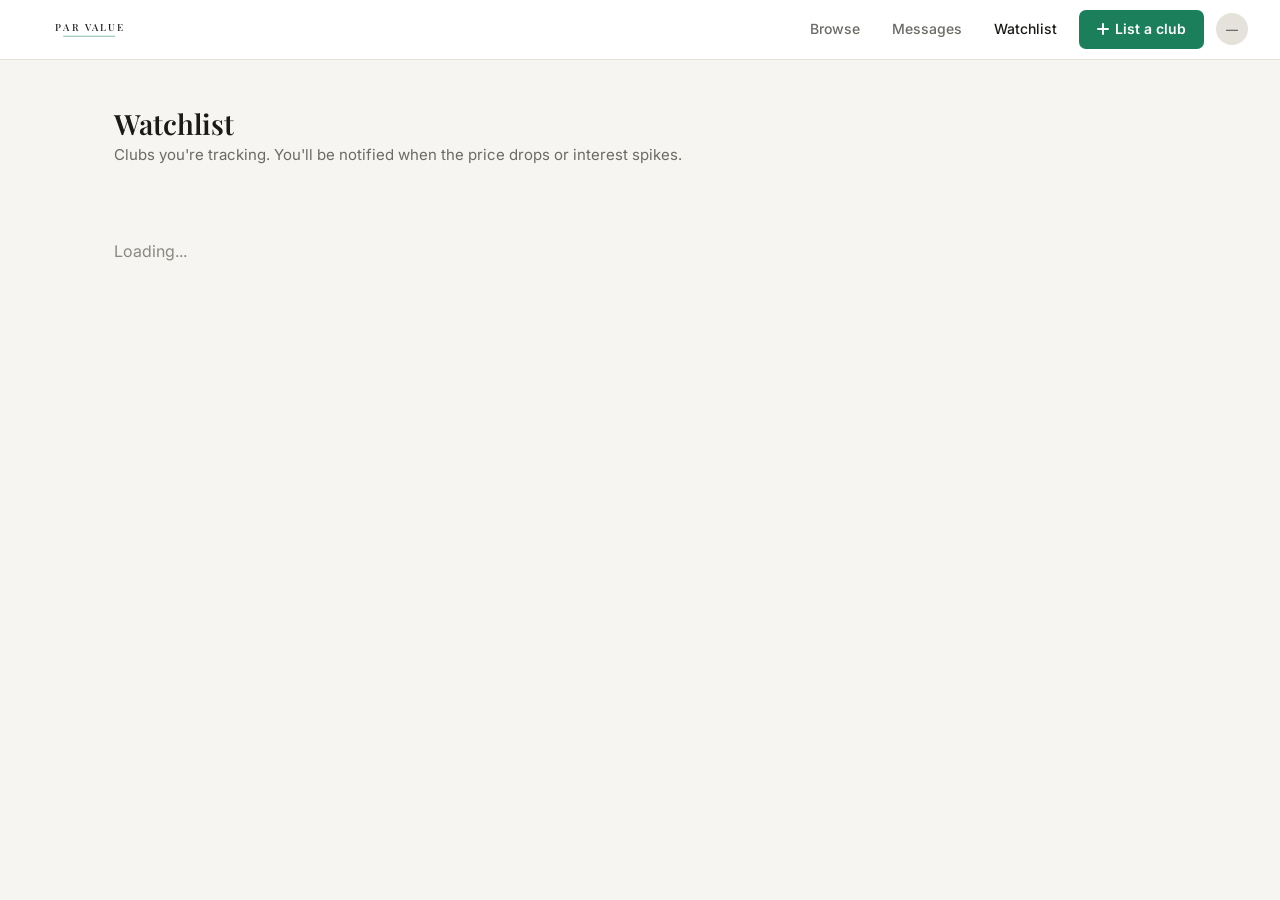
<file: watchlist.html>
<!DOCTYPE html>
<html lang="en">
<head>
  <meta charset="UTF-8" />
  <meta name="viewport" content="width=device-width, initial-scale=1.0" />
  <title>Watchlist — Par Value</title>
  <link rel="preconnect" href="https://fonts.googleapis.com" />
  <link rel="preconnect" href="https://fonts.gstatic.com" crossorigin />
  <link href="https://fonts.googleapis.com/css2?family=Playfair+Display:ital,wght@0,500;0,600;1,500&family=Inter:wght@400;500;600&display=swap" rel="stylesheet" />
  <link rel="stylesheet" href="css/styles.css" />
  <style>
    .nav {
      background: var(--pv-surface);
      border-bottom: 1px solid var(--pv-border);
      padding: 0 32px;
      display: flex;
      align-items: center;
      justify-content: space-between;
      height: 60px;
      position: sticky;
      top: 0;
      z-index: 100;
    }
    .nav-logo svg { display: block; }
    .nav-actions { display: flex; align-items: center; gap: 12px; }
    .nav-link { font-size: 0.875rem; font-weight: 500; color: var(--pv-text-secondary); text-decoration: none; padding: 6px 10px; border-radius: 6px; transition: color 0.15s; }
    .nav-link:hover { color: var(--pv-ink); text-decoration: none; }
    .nav-link.active { color: var(--pv-ink); }
    .btn-sell { padding: 8px 18px; background: var(--pv-green); color: #fff; border: none; border-radius: 7px; font-size: 0.875rem; font-weight: 600; font-family: var(--font-sans); cursor: pointer; text-decoration: none; display: inline-flex; align-items: center; gap: 6px; }
    .btn-sell:hover { background: var(--pv-green-dark); text-decoration: none; color: #fff; }
    .nav-user { width: 32px; height: 32px; border-radius: 50%; background: var(--pv-border); border: none; cursor: pointer; display: flex; align-items: center; justify-content: center; font-size: 0.75rem; font-weight: 600; color: var(--pv-text-secondary); font-family: var(--font-sans); }

    .page-wrap { max-width: 1100px; margin: 0 auto; padding: 48px 24px 80px; }

    .page-header { margin-bottom: 32px; }
    .page-header h1 { font-family: var(--font-display); font-size: 1.75rem; font-weight: 600; color: var(--pv-ink); margin-bottom: 4px; }
    .page-header p { font-size: 0.9375rem; color: var(--pv-text-secondary); }

    .listings-grid {
      display: grid;
      grid-template-columns: repeat(auto-fill, minmax(240px, 1fr));
      gap: 20px;
    }

    .listing-card {
      background: var(--pv-surface);
      border: 1px solid var(--pv-border);
      border-radius: 12px;
      overflow: hidden;
      transition: box-shadow 0.15s, border-color 0.15s;
      cursor: pointer;
      display: flex;
      flex-direction: column;
      text-decoration: none;
      color: inherit;
    }
    .listing-card:hover { box-shadow: 0 4px 20px rgba(0,0,0,0.08); border-color: #CCC; text-decoration: none; }

    .card-photo { aspect-ratio: 4/3; background: var(--pv-paper); position: relative; overflow: hidden; }
    .card-photo img { width: 100%; height: 100%; object-fit: cover; }
    .card-photo-placeholder { width: 100%; height: 100%; display: flex; align-items: center; justify-content: center; color: var(--pv-border); }
    .card-photo-placeholder svg { width: 48px; height: 48px; }

    .card-condition {
      position: absolute; top: 10px; left: 10px;
      padding: 3px 8px; background: rgba(255,255,255,0.92); border-radius: 5px;
      font-size: 0.6875rem; font-weight: 600; color: var(--pv-text-secondary); backdrop-filter: blur(4px);
    }

    .card-unsave {
      position: absolute; top: 8px; right: 8px;
      width: 30px; height: 30px; border-radius: 50%;
      background: rgba(255,255,255,0.92); border: none; cursor: pointer;
      display: flex; align-items: center; justify-content: center;
      color: var(--pv-above-par); transition: opacity 0.15s; backdrop-filter: blur(4px);
    }
    .card-unsave:hover { opacity: 0.7; }

    .card-body { padding: 14px 16px 16px; flex: 1; display: flex; flex-direction: column; gap: 6px; }
    .card-brand { font-size: 0.75rem; font-weight: 600; text-transform: uppercase; letter-spacing: 0.08em; color: var(--pv-text-tertiary); }
    .card-model { font-size: 1rem; font-weight: 600; color: var(--pv-ink); }
    .card-footer { display: flex; align-items: center; justify-content: space-between; margin-top: auto; padding-top: 8px; }
    .card-price { font-size: 1rem; font-weight: 600; color: var(--pv-ink); }
    .card-location { font-size: 0.8125rem; color: var(--pv-text-tertiary); display: flex; align-items: center; gap: 3px; }

    .empty-state { padding: 80px 0; text-align: center; }
    .empty-state h2 { font-family: var(--font-display); font-size: 1.375rem; color: var(--pv-ink); margin-bottom: 8px; }
    .empty-state p { color: var(--pv-text-secondary); margin-bottom: 20px; }
    .empty-state a { display: inline-flex; align-items: center; gap: 6px; padding: 10px 20px; background: var(--pv-green); color: #fff; border-radius: 8px; font-weight: 600; text-decoration: none; }
    .empty-state a:hover { background: var(--pv-green-dark); }

    .login-prompt { padding: 80px 0; text-align: center; }
    .login-prompt h2 { font-family: var(--font-display); font-size: 1.375rem; color: var(--pv-ink); margin-bottom: 8px; }
    .login-prompt p { color: var(--pv-text-secondary); margin-bottom: 20px; }
    .login-prompt a { display: inline-flex; align-items: center; padding: 10px 20px; background: var(--pv-green); color: #fff; border-radius: 8px; font-weight: 600; text-decoration: none; }
  </style>
</head>
<body>

  <nav class="nav">
    <a class="nav-logo" href="browse.html">
      <svg xmlns="http://www.w3.org/2000/svg" viewBox="0 0 440 100" height="26">
        <text x="224" y="54" text-anchor="middle" style="font-family:'Playfair Display',Georgia,serif;font-size:38px;font-weight:500;letter-spacing:8px;fill:#1A1A18">PAR VALUE</text>
        <line x1="120" y1="74" x2="320" y2="74" stroke="#1A7F5A" stroke-width="2"/>
      </svg>
    </a>
    <div class="nav-actions">
      <a class="nav-link" href="browse.html">Browse</a>
      <a class="nav-link" href="messages.html">Messages</a>
      <a class="nav-link active" href="watchlist.html">Watchlist</a>
      <a class="btn-sell" href="sell.html">
        <svg width="12" height="12" viewBox="0 0 12 12" fill="none"><path d="M6 1v10M1 6h10" stroke="currentColor" stroke-width="2" stroke-linecap="round"/></svg>
        List a club
      </a>
      <button class="nav-user" id="nav-user-btn">—</button>
    </div>
  </nav>

  <div class="page-wrap">
    <div class="page-header">
      <h1>Watchlist</h1>
      <p>Clubs you're tracking. You'll be notified when the price drops or interest spikes.</p>
    </div>
    <div id="content"><p style="color:var(--pv-text-tertiary);padding:40px 0">Loading...</p></div>
  </div>

  <script type="module">
    import { supabase } from './js/supabase.js'
    import { initNav } from './js/nav.js'

    const CONDITION_LABELS = { new: 'New', like_new: 'Used – Like New', good: 'Used – Good', fair: 'Used – Fair' }

    function catIcon(cat) {
      const icons = {
        wood:   `<svg viewBox="0 0 44 44" fill="none"><path d="M6 28 C6 21 11 16 20 15 C29 14 36 17 37 22 C38 27 34 32 26 33 C18 34 6 35 6 28 Z" stroke="currentColor" stroke-width="1.5" stroke-linejoin="round"/><line x1="33" y1="16" x2="40" y2="4" stroke="currentColor" stroke-width="1.5" stroke-linecap="round"/></svg>`,
        iron:   `<svg viewBox="0 0 44 44" fill="none"><path d="M8 22 L30 16 L32 30 L10 34 Z" stroke="currentColor" stroke-width="1.5" stroke-linejoin="round"/><line x1="30" y1="16" x2="36" y2="4" stroke="currentColor" stroke-width="1.5" stroke-linecap="round"/></svg>`,
        wedge:  `<svg viewBox="0 0 44 44" fill="none"><path d="M6 20 L26 12 L30 32 L8 36 Z" stroke="currentColor" stroke-width="1.5" stroke-linejoin="round"/><line x1="26" y1="12" x2="31" y2="3" stroke="currentColor" stroke-width="1.5" stroke-linecap="round"/></svg>`,
        putter: `<svg viewBox="0 0 44 44" fill="none"><rect x="6" y="28" width="28" height="9" rx="1.5" stroke="currentColor" stroke-width="1.5"/><line x1="30" y1="28" x2="34" y2="6" stroke="currentColor" stroke-width="1.5" stroke-linecap="round"/></svg>`,
      }
      return icons[cat] || icons.iron
    }

    const content = document.getElementById('content')

    const navResult = await initNav(supabase)
    const session = navResult?.session ?? null

    if (!session) {
      content.innerHTML = `
        <div class="login-prompt">
          <h2>Sign in to view your watchlist</h2>
          <p>Save clubs you're interested in and get notified when prices change.</p>
          <a href="login.html?next=watchlist.html">Sign in</a>
        </div>`
      return
    }

    // Load watchlist
    const { data: rows, error } = await supabase
      .from('watchlist')
      .select(`
        id,
        listing_id,
        created_at,
        listings (
          id, brand, model, category, condition, price, location,
          listing_images (url, position)
        )
      `)
      .eq('user_id', session.user.id)
      .order('created_at', { ascending: false })

    if (error || !rows?.length) {
      content.innerHTML = `
        <div class="empty-state">
          <h2>Your watchlist is empty</h2>
          <p>Tap the heart on any listing to save it here.</p>
          <a href="browse.html">Browse clubs</a>
        </div>`
      return
    }

    // Filter out rows where the listing was deleted
    const active = rows.filter(r => r.listings)

    if (!active.length) {
      content.innerHTML = `
        <div class="empty-state">
          <h2>No active listings saved</h2>
          <p>The clubs you saved may have been sold or removed.</p>
          <a href="browse.html">Browse clubs</a>
        </div>`
      return
    }

    const grid = document.createElement('div')
    grid.className = 'listings-grid'

    for (const row of active) {
      const l = row.listings
      const images = [...(l.listing_images || [])].sort((a, b) => a.position - b.position)
      const thumb = images[0]?.url

      const card = document.createElement('div')
      card.style.position = 'relative'
      card.innerHTML = `
        <a class="listing-card" href="listing.html?id=${l.id}">
          <div class="card-photo">
            ${thumb
              ? `<img src="${thumb}" alt="${l.brand} ${l.model}" loading="lazy" />`
              : `<div class="card-photo-placeholder">${catIcon(l.category)}</div>`}
            <span class="card-condition">${CONDITION_LABELS[l.condition] || l.condition}</span>
            <button class="card-unsave" data-wl="${row.id}" data-listing="${l.id}" onclick="unsave(event, this)" title="Remove from watchlist">
              <svg width="14" height="14" viewBox="0 0 14 14" fill="currentColor" stroke="currentColor" stroke-width="1.4"><path d="M7 12S2 8.5 2 5a3 3 0 015-2.24A3 3 0 0112 5c0 3.5-5 7-5 7z"/></svg>
            </button>
          </div>
          <div class="card-body">
            <div class="card-brand">${l.brand}</div>
            <div class="card-model">${l.model}</div>
            <div class="card-footer">
              <span class="card-price">$${Number(l.price).toLocaleString('en-US', { maximumFractionDigits: 0 })}</span>
              ${l.location ? `<span class="card-location">
                <svg width="10" height="10" viewBox="0 0 10 10" fill="none"><circle cx="5" cy="4" r="2" stroke="currentColor" stroke-width="1.2"/><path d="M5 9 C5 9 2 6.5 2 4a3 3 0 016 0C8 6.5 5 9 5 9Z" stroke="currentColor" stroke-width="1.2"/></svg>
                ${l.location}
              </span>` : ''}
            </div>
          </div>
        </a>`
      grid.appendChild(card)
    }

    content.innerHTML = ''
    content.appendChild(grid)

    window.unsave = async (e, btn) => {
      e.preventDefault()
      e.stopPropagation()
      const wlId = btn.dataset.wl
      await supabase.from('watchlist').delete().eq('id', wlId)
      btn.closest('div[style]').remove()
      if (!document.querySelector('.listing-card')) {
        content.innerHTML = `
          <div class="empty-state">
            <h2>Your watchlist is empty</h2>
            <p>Tap the heart on any listing to save it here.</p>
            <a href="browse.html">Browse clubs</a>
          </div>`
      }
    }
  </script>

</body>
</html>
</file>
<file: css/styles.css>
@import url('https://fonts.googleapis.com/css2?family=Playfair+Display:ital,wght@0,500;0,600;0,700;1,500;1,600&family=Inter:wght@400;500;600&display=swap');

*, *::before, *::after { box-sizing: border-box; margin: 0; padding: 0; }

:root {
  --pv-green:             #1A7F5A;
  --pv-green-dark:        #14674A;
  --pv-green-light:       #35A87D;
  --pv-ink:               #1A1A18;
  --pv-paper:             #F6F5F1;
  --pv-surface:           #FFFFFF;
  --pv-text-secondary:    #6B6A64;
  --pv-text-tertiary:     #8A8880;
  --pv-border:            #E4E2DA;
  --pv-dark-bg:           #1A1A18;
  --pv-dark-surface:      #232320;
  --pv-dark-text:         #F6F5F1;
  --pv-dark-text-muted:   #9C9A92;
  --pv-dark-border:       #2E2E2A;
  --pv-below-par:         #1A7F5A;
  --pv-at-par:            #6B6A64;
  --pv-above-par:         #B4532E;
  --font-display:         'Playfair Display', Georgia, 'Times New Roman', serif;
  --font-sans:            'Inter', system-ui, -apple-system, sans-serif;
}

body {
  background: var(--pv-paper);
  color: var(--pv-ink);
  font-family: var(--font-sans);
  font-size: 1rem;
  line-height: 1.6;
}

h1, h2 { font-family: var(--font-display); font-weight: 600; line-height: 1.12; }
h3, h4 { font-family: var(--font-sans); font-weight: 600; }
a { color: var(--pv-green-dark); text-decoration: none; }
a:hover { text-decoration: underline; }

/* ── Eyebrow ── */
.eyebrow {
  font-family: var(--font-sans);
  font-weight: 600;
  font-size: 0.75rem;
  text-transform: uppercase;
  letter-spacing: 0.16em;
  color: var(--pv-text-tertiary);
}

/* ── Buttons ── */
.btn-primary {
  background: var(--pv-green);
  color: #fff;
  font-family: var(--font-sans);
  font-weight: 600;
  padding: 0.75rem 1.25rem;
  border: none;
  border-radius: 8px;
  cursor: pointer;
  font-size: 0.9375rem;
  display: inline-block;
}
.btn-primary:hover { background: var(--pv-green-dark); text-decoration: none; color: #fff; }

.btn-secondary {
  background: transparent;
  color: var(--pv-ink);
  border: 1px solid var(--pv-border);
  border-radius: 8px;
  padding: 0.75rem 1.25rem;
  cursor: pointer;
  font-size: 0.9375rem;
  font-family: var(--font-sans);
  display: inline-block;
}
.btn-secondary:hover { border-color: var(--pv-ink); text-decoration: none; }

/* ── Nav ── */
.nav {
  display: flex;
  align-items: center;
  justify-content: space-between;
  padding: 16px 40px;
  background: var(--pv-paper);
  border-bottom: 1px solid var(--pv-border);
  position: sticky;
  top: 0;
  z-index: 100;
}
.nav-logo { display: flex; align-items: center; }
.nav-links { display: flex; gap: 28px; list-style: none; }
.nav-links a { font-size: 0.9375rem; color: var(--pv-text-secondary); }
.nav-links a:hover { color: var(--pv-ink); text-decoration: none; }
.nav-right { display: flex; gap: 10px; align-items: center; }

/* ── Hero ── */
.hero {
  padding: 72px 40px 64px;
  max-width: 1100px;
  margin: 0 auto;
}
.hero h1 {
  font-size: clamp(2.5rem, 5vw, 3.5rem);
  line-height: 1.1;
  margin: 16px 0 18px;
  max-width: 520px;
}
.hero h1 em { font-style: italic; color: var(--pv-text-secondary); }
.hero-sub {
  font-size: 1.0625rem;
  color: var(--pv-text-secondary);
  max-width: 440px;
  line-height: 1.65;
  margin-bottom: 36px;
}
.par-accent { width: 36px; height: 1.5px; background: var(--pv-green); margin: 20px 0; }

/* ── Search ── */
.search-wrap {
  display: flex;
  max-width: 620px;
  background: var(--pv-surface);
  border: 1px solid var(--pv-border);
  border-radius: 8px;
  overflow: hidden;
}
.search-wrap select {
  padding: 13px 16px;
  border: none;
  background: transparent;
  font-size: 0.9375rem;
  color: var(--pv-text-secondary);
  outline: none;
  border-right: 1px solid var(--pv-border);
  font-family: var(--font-sans);
  cursor: pointer;
}
.search-wrap input {
  flex: 1;
  padding: 13px 16px;
  border: none;
  font-size: 0.9375rem;
  background: transparent;
  color: var(--pv-ink);
  outline: none;
  font-family: var(--font-sans);
}
.search-wrap input::placeholder { color: var(--pv-text-tertiary); }
.search-wrap button {
  padding: 13px 24px;
  background: var(--pv-green);
  color: #fff;
  border: none;
  font-size: 0.9375rem;
  cursor: pointer;
  font-weight: 600;
  font-family: var(--font-sans);
}
.search-wrap button:hover { background: var(--pv-green-dark); }

/* ── Hero stats ── */
.hero-stats {
  display: flex;
  gap: 40px;
  margin-top: 36px;
  padding-top: 32px;
  border-top: 1px solid var(--pv-border);
}
.hero-stat .label {
  font-size: 0.75rem;
  font-weight: 600;
  text-transform: uppercase;
  letter-spacing: 0.16em;
  color: var(--pv-text-tertiary);
  margin-bottom: 5px;
}
.hero-stat strong {
  font-size: 1.5rem;
  font-weight: 500;
  color: var(--pv-ink);
  font-family: var(--font-display);
}

/* ── Sections ── */
.section {
  padding: 56px 40px;
  max-width: 1100px;
  margin: 0 auto;
}
.section h2 {
  font-size: 2rem;
  margin: 10px 0 8px;
}
.section-sub {
  font-size: 0.9375rem;
  color: var(--pv-text-secondary);
  margin-bottom: 32px;
}
.section-divider { height: 1px; background: var(--pv-border); }

/* ── Categories ── */
.cat-row { display: flex; gap: 10px; flex-wrap: wrap; }
.cat-pill {
  display: inline-flex;
  align-items: center;
  gap: 8px;
  padding: 10px 20px;
  border: 1px solid var(--pv-border);
  border-radius: 40px;
  cursor: pointer;
  font-size: 0.9375rem;
  color: var(--pv-text-secondary);
  background: var(--pv-surface);
  font-family: var(--font-sans);
  text-decoration: none;
}
.cat-pill i { font-size: 15px; color: var(--pv-green); }
.cat-pill:hover { border-color: var(--pv-green); color: var(--pv-ink); text-decoration: none; }

/* ── Filter chips ── */
.filters { display: flex; gap: 8px; flex-wrap: wrap; margin-bottom: 28px; }
.chip {
  padding: 6px 16px;
  border: 1px solid var(--pv-border);
  border-radius: 40px;
  font-size: 0.8125rem;
  font-weight: 500;
  color: var(--pv-text-secondary);
  cursor: pointer;
  background: var(--pv-surface);
  font-family: var(--font-sans);
}
.chip.active, .chip:hover { background: var(--pv-ink); color: #fff; border-color: var(--pv-ink); }

/* ── Listing grid ── */
.listings { display: grid; grid-template-columns: repeat(3, 1fr); gap: 20px; }
@media (max-width: 800px) { .listings { grid-template-columns: repeat(2, 1fr); } }
@media (max-width: 520px) { .listings { grid-template-columns: 1fr; } }

.card {
  background: var(--pv-surface);
  border: 1px solid var(--pv-border);
  border-radius: 12px;
  overflow: hidden;
  cursor: pointer;
  transition: border-color 0.15s;
  text-decoration: none;
  display: block;
  color: inherit;
}
.card:hover { border-color: #c8c6be; text-decoration: none; }

.listing-img {
  height: 180px;
  background: var(--pv-paper);
  display: flex;
  align-items: center;
  justify-content: center;
  position: relative;
  border-bottom: 1px solid var(--pv-border);
}
.listing-img i { font-size: 40px; color: var(--pv-border); }

.badge {
  position: absolute;
  top: 12px;
  left: 12px;
  font-size: 0.6875rem;
  font-weight: 600;
  padding: 4px 9px;
  border-radius: 4px;
  letter-spacing: 0.08em;
  text-transform: uppercase;
  font-family: var(--font-sans);
}
.badge-cert   { background: var(--pv-ink); color: #fff; }
.badge-dealer { background: #E4F5EE; color: #186645; }
.badge-private{ background: var(--pv-paper); color: var(--pv-text-secondary); border: 1px solid var(--pv-border); }

.listing-body { padding: 18px; }
.listing-brand {
  font-size: 0.7rem;
  font-weight: 600;
  letter-spacing: 0.14em;
  text-transform: uppercase;
  color: var(--pv-text-tertiary);
  margin-bottom: 4px;
}
.listing-title { font-size: 1rem; font-weight: 500; color: var(--pv-ink); margin-bottom: 4px; line-height: 1.3; }
.listing-spec  { font-size: 0.875rem; color: var(--pv-text-secondary); margin-bottom: 16px; }
.listing-footer{ display: flex; align-items: flex-end; justify-content: space-between; }
.listing-price { font-size: 1.25rem; font-weight: 600; color: var(--pv-ink); font-family: var(--font-display); }
.listing-cond  { font-size: 0.8125rem; font-weight: 500; color: var(--pv-green); }

/* ── Trust section ── */
.trust-section { background: var(--pv-dark-bg); padding: 72px 40px; }
.trust-inner   { max-width: 1100px; margin: 0 auto; }
.trust-section .eyebrow { color: var(--pv-dark-text-muted); }
.trust-section h2 { color: var(--pv-dark-text); margin: 10px 0 8px; }
.trust-section .section-sub { color: var(--pv-dark-text-muted); margin-bottom: 48px; }
.trust-grid { display: grid; grid-template-columns: repeat(4, 1fr); gap: 0; }
@media (max-width: 700px) { .trust-grid { grid-template-columns: repeat(2, 1fr); gap: 32px; } }
.trust-item { border-left: 1px solid var(--pv-dark-border); padding: 0 28px; }
.trust-item:first-child { padding-left: 0; border-left: none; }
.trust-item i { font-size: 20px; color: var(--pv-green-light); display: block; margin-bottom: 14px; }
.trust-item strong { display: block; font-size: 1rem; font-weight: 500; color: var(--pv-dark-text); margin-bottom: 8px; }
.trust-item span { font-size: 0.875rem; color: var(--pv-dark-text-muted); line-height: 1.65; }

/* ── Footer ── */
footer {
  background: var(--pv-dark-bg);
  border-top: 1px solid var(--pv-dark-border);
  padding: 48px 40px 36px;
}
.footer-inner {
  max-width: 1100px;
  margin: 0 auto;
  display: flex;
  flex-direction: column;
  align-items: center;
  gap: 24px;
}
.footer-links { display: flex; gap: 24px; }
.footer-links a { font-size: 0.875rem; color: var(--pv-dark-text-muted); }
.footer-links a:hover { color: var(--pv-dark-text); }
.footer-copy { font-size: 0.8125rem; color: var(--pv-dark-text-muted); }

/* ── Par-meter ── */
.par-meter { width: 100%; }

.par-meter-top {
  display: flex;
  align-items: baseline;
  justify-content: space-between;
  margin-bottom: 8px;
}

.par-label {
  font-size: 0.8125rem;
  font-weight: 600;
  text-transform: uppercase;
  letter-spacing: 0.08em;
}

.par-deviation {
  font-size: 0.8125rem;
  font-weight: 500;
}

.par-track {
  position: relative;
  height: 6px;
  border-radius: 3px;
  overflow: visible;
  display: flex;
}

.par-fill-below {
  height: 100%;
  background: #D1EAE0;
  border-radius: 3px 0 0 3px;
}

.par-fill-par {
  height: 100%;
  background: #E2E1DB;
}

.par-fill-above {
  height: 100%;
  background: #F3DDD6;
  border-radius: 0 3px 3px 0;
}

.par-center-tick {
  position: absolute;
  left: 50%;
  top: -2px;
  width: 1px;
  height: 10px;
  background: var(--pv-border);
  transform: translateX(-50%);
}

.par-marker {
  position: absolute;
  top: 50%;
  transform: translate(-50%, -50%);
}

.par-dot {
  width: 14px;
  height: 14px;
  border-radius: 50%;
  border: 2px solid #fff;
}

.par-track-labels {
  display: flex;
  justify-content: space-between;
  margin-top: 6px;
  font-size: 0.6875rem;
  color: var(--pv-text-tertiary);
}

.par-sample {
  margin-top: 6px;
  font-size: 0.75rem;
  color: var(--pv-text-tertiary);
}

.par-no-data {
  font-size: 0.8125rem;
  color: var(--pv-text-tertiary);
  font-style: italic;
}

/* ── Condition rater (buyer post-purchase) ── */
.condition-rater-prompt {
  font-size: 0.875rem;
  font-weight: 600;
  margin-bottom: 12px;
}

.condition-rater-options {
  display: grid;
  grid-template-columns: 1fr 1fr;
  gap: 8px;
}

.cond-rate-btn {
  text-align: left;
  padding: 12px 14px;
  border: 1px solid var(--pv-border);
  border-radius: 8px;
  background: var(--pv-surface);
  cursor: pointer;
  font-family: var(--font-sans);
  transition: border-color 0.15s;
}

.cond-rate-btn strong {
  display: block;
  font-size: 0.875rem;
  color: var(--pv-ink);
  margin-bottom: 2px;
}

.cond-rate-btn span {
  font-size: 0.75rem;
  color: var(--pv-text-secondary);
}

.cond-rate-btn:hover { border-color: var(--pv-green); }
.cond-rate-btn.selected { border-color: var(--pv-green); background: #F0FAF5; }
</file>
